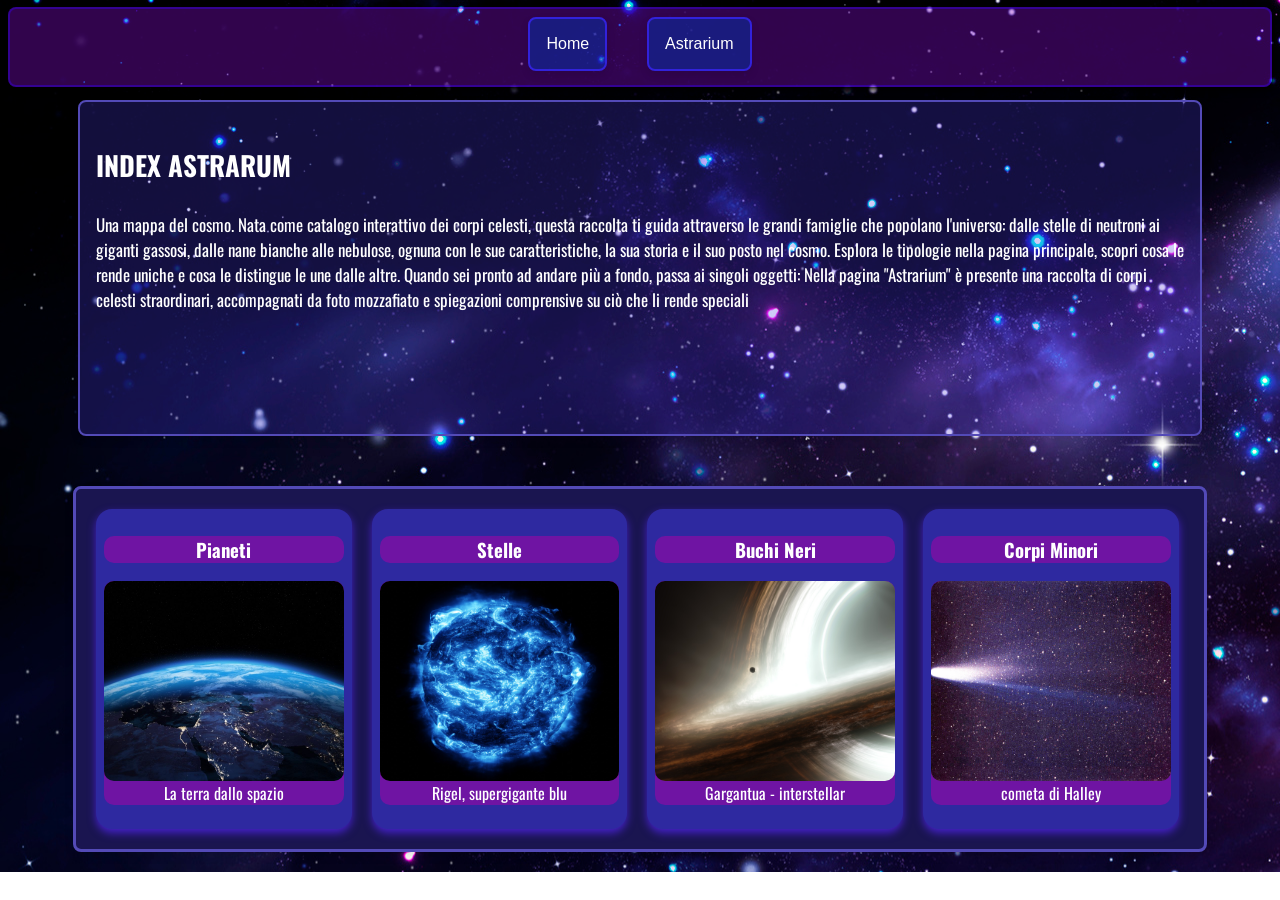
<file: index.html>
﻿<!DOCTYPE html>

<html>
<head>
	<title>my website</title>
	<meta charset="UTF-8">

	<script type="module" src="index.js"></script>

	<link rel="preconnect" href="https://fonts.googleapis.com">
	<link rel="preconnect" href="https://fonts.gstatic.com" crossorigin>
	<link href="https://fonts.googleapis.com/css2?family=Dangrek&family=Oswald:wght@200..700&family=Sigmar&display=swap" rel="stylesheet">
	
	<link rel="stylesheet" href="style\basic.css">
	<link rel="stylesheet" href="style\overrides.css">
	<link rel="stylesheet" href="style\card.css">
	<link rel="stylesheet" href="style\overlay.css">

</head>
<body id="home-body">
	<div class="card" id="basic-topbar">
		<a href="index.html" class="basic-topbar-topbar-link">
			<div class="basic-topbar-card card">Home</div>
		</a>
		<a href="astrarium.html" class="basic-topbar-topbar-link">
			<div class="basic-topbar-card card">Astrarium</div>
		</a>
	</div>

	<div class="card" id="home-intro-holder">
		<h3 id="home-intro-holder-title">INDEX ASTRARUM</h3>
		<p id="home-intro-holder-contents">
			Una mappa del cosmo. Nata come catalogo interattivo dei corpi celesti, questa raccolta ti guida attraverso le grandi famiglie 
			che popolano l'universo: dalle stelle di neutroni ai giganti gassosi, dalle nane bianche alle nebulose, ognuna con le sue caratteristiche,
			la sua storia e il suo posto nel cosmo. Esplora le tipologie nella pagina principale, scopri cosa le rende uniche e cosa le distingue le
			une dalle altre. Quando sei pronto ad andare più a fondo, passa ai singoli oggetti: Nella pagina "Astrarium" è presente una raccolta di
			corpi celesti straordinari, accompagnati da foto mozzafiato e spiegazioni comprensive su ciò che li rende speciali
		</p>
	</div>

	<div class="card" id="home-interactive-card-holder">
		<!--vuota perchè riempita da uno script
			guardare lo script per capire quanta voglia ci vorrebbe a farlo a mano-->
			
	</div>
</body>
</html>
</file>
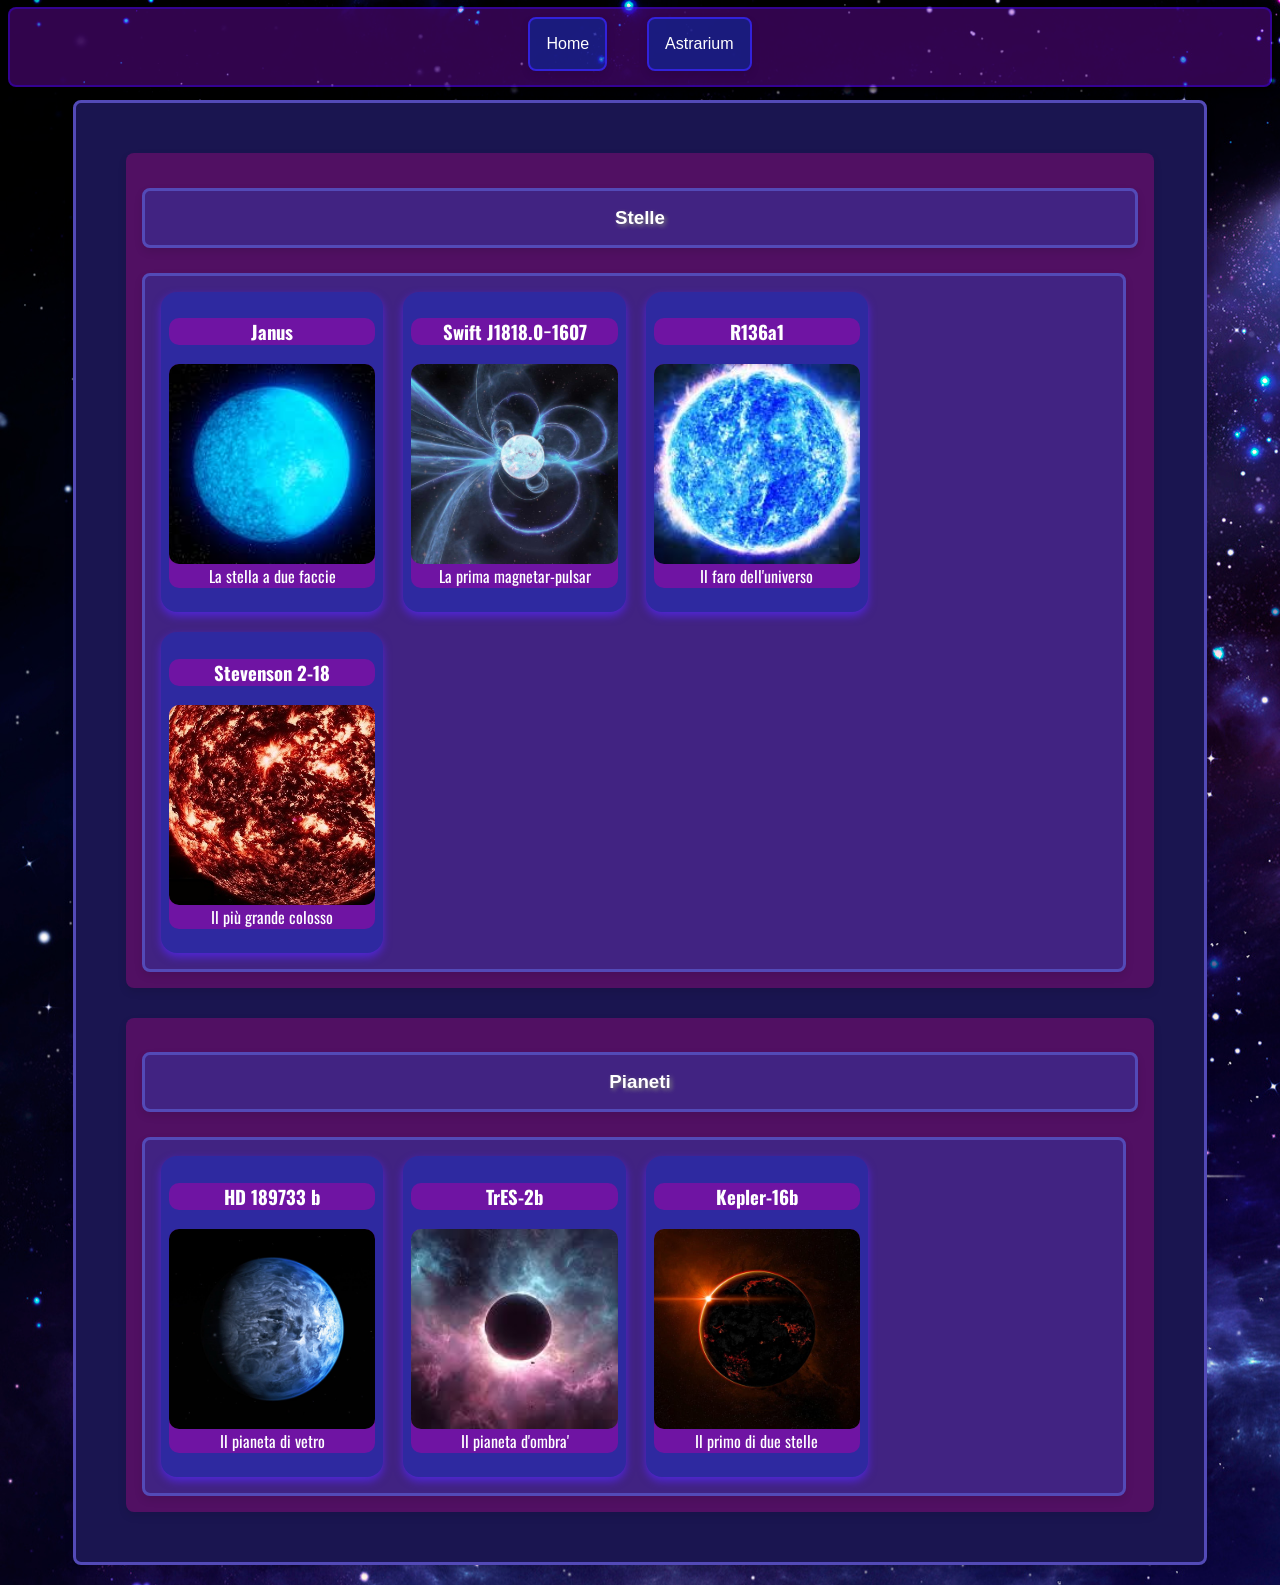
<file: astrarium.html>
﻿<!DOCTYPE html>

<!-- 
	DA FARE:
		AGGIUNGERE MULTIPLE CATEGORIE DI OGGETTI
		AGGIUNGERE UN FILE JSON PER CATEGORIA
		NEI FILE JSON IMPOSTARE IL CONTENUTO DEI CAMPI CHE NECESSITANO DI QUERY API COME LA QUERY STESSA
		AGGIUNGERE SCRIPT CHE LEGGE LE QUERY IN UN OGGETTO HTML, LE ESEGUE E METTE IL RISULTATO NEL CAMPO
		


	
-->

<html>
<head>
	<title>my website</title>
	<meta charset="UTF-8">

	<script type="module" src="astrarium.js"></script>

	<!-- link necessari ad utilizzare determinati font presi da google fonts -->
	<link rel="preconnect" href="https://fonts.googleapis.com">
	<link rel="preconnect" href="https://fonts.gstatic.com" crossorigin>
	<link href="https://fonts.googleapis.com/css2?family=Dangrek&family=Oswald:wght@200..700&family=Sigmar&display=swap" rel="stylesheet">
	
	
	<link rel="stylesheet" href="style\basic.css">
	<link rel="stylesheet" href="style\overrides.css">
	<link rel="stylesheet" href="style\card.css">
	<link rel="stylesheet" href="style\overlay.css">
	
</head>
<body id="astrarium-body">
	<div class="card" id="basic-topbar">
	<a href="index.html" class="basic-topbar-topbar-link">
		<div class="basic-topbar-card card">Home</div>
	</a>
	<a href="astrarium.html" class="basic-topbar-topbar-link">
		<div class="basic-topbar-card card">Astrarium</div>
	</a>
</div>



	<div class="card" id="astrarium-interactive-card-category-container-holder">
		<div class="card astrarium-interactive-card-category-container">
			<h3 class="card astrarium-interactive-card-category-container-title">Stelle</h3>
			<div class="card astrarium-interactive-card-category-container-inner" id="astrarium-category-star-card-holder">
				<!-- vuoto, verrà riempito da uno script -->
			</div>
		</div>
		<div class="card astrarium-interactive-card-category-container">
			<h3 class="card astrarium-interactive-card-category-container-title">Pianeti</h3>
			<div class="card astrarium-interactive-card-category-container-inner" id="astrarium-category-planet-card-holder">
			<!-- vuoto, verrà riempito da uno script -->
			</div>
		</div>
	</div>

</body>
</html>
</file>
